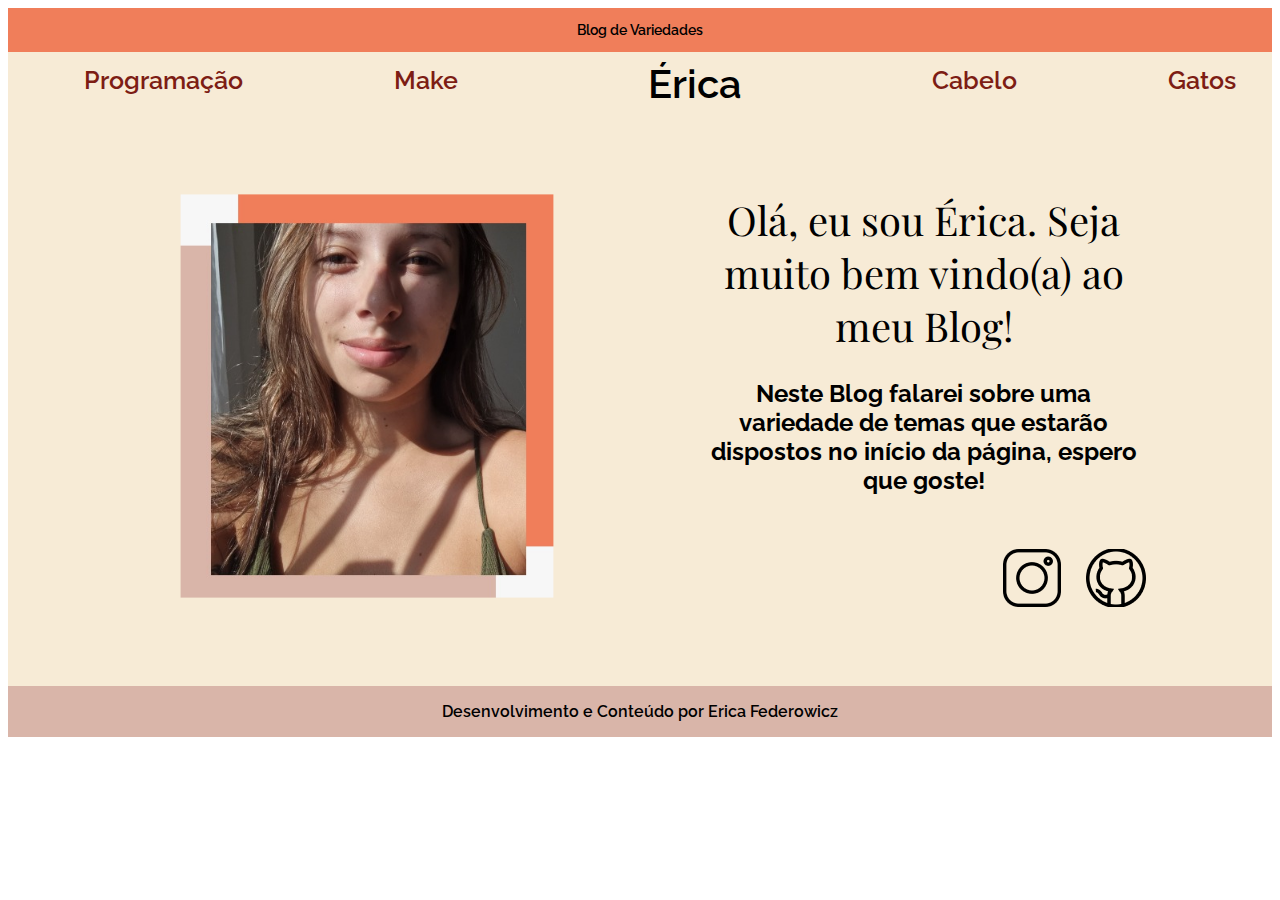
<file: index.html>
<!DOCTYPE html>
<html lang="pt-br">
<head>
    <meta charset="UTF-8">
    <meta name="viewport" content="width=device-width, initial-scale=1.0">
    <title>Blog</title>
    <link rel="stylesheet" href="style.css">
</head>
<header class="cabecalho">
    <section class="cabecalho_top">
        <p>Blog de Variedades</p>
    </section>
    <nav class="cabecalho_menu">
        <a class="cabecalho_menu_link" href="programacao.html">Programação</a>
        <a class="cabecalho_menu_link" href="make.html">Make</a>
        <a class="cabecalho_menu_principal" href="index.html">Érica</a>
        <a class="cabecalho_menu_link" href="cabelo.html">Cabelo</a>
        <a class="cabecalho_menu_link" href="gatos.html">Gatos</a>
    </nav>
</header>
<body>
    <section class="body">
        <img  class="body_imagem" src="assets/imagem.jpg">
        <section class="body_texto">
            <h1 class="body_texto_titulo">Olá, eu sou Érica. Seja muito bem vindo(a) ao meu Blog!</h1>
            <h3 class="body_texto">Neste Blog falarei sobre uma variedade de temas que estarão dispostos no início da página, espero que goste!</h3>
            <section class="body_texto_links">
                <a class="body_texto_links" href="https://www.instagram.com/ericafederowicz"><img src="assets/instagram.png"></a>
                <a class="body_texto_links" href="https://github.com/EricaFederowicz"><img src="assets/github.png"></a>

            </section>
        </section>
    </section>
</body>
<footer class="rodape">
    <p class="rodape_texto">Desenvolvimento e Conteúdo por Erica Federowicz</p>
</footer>
</html>
</file>
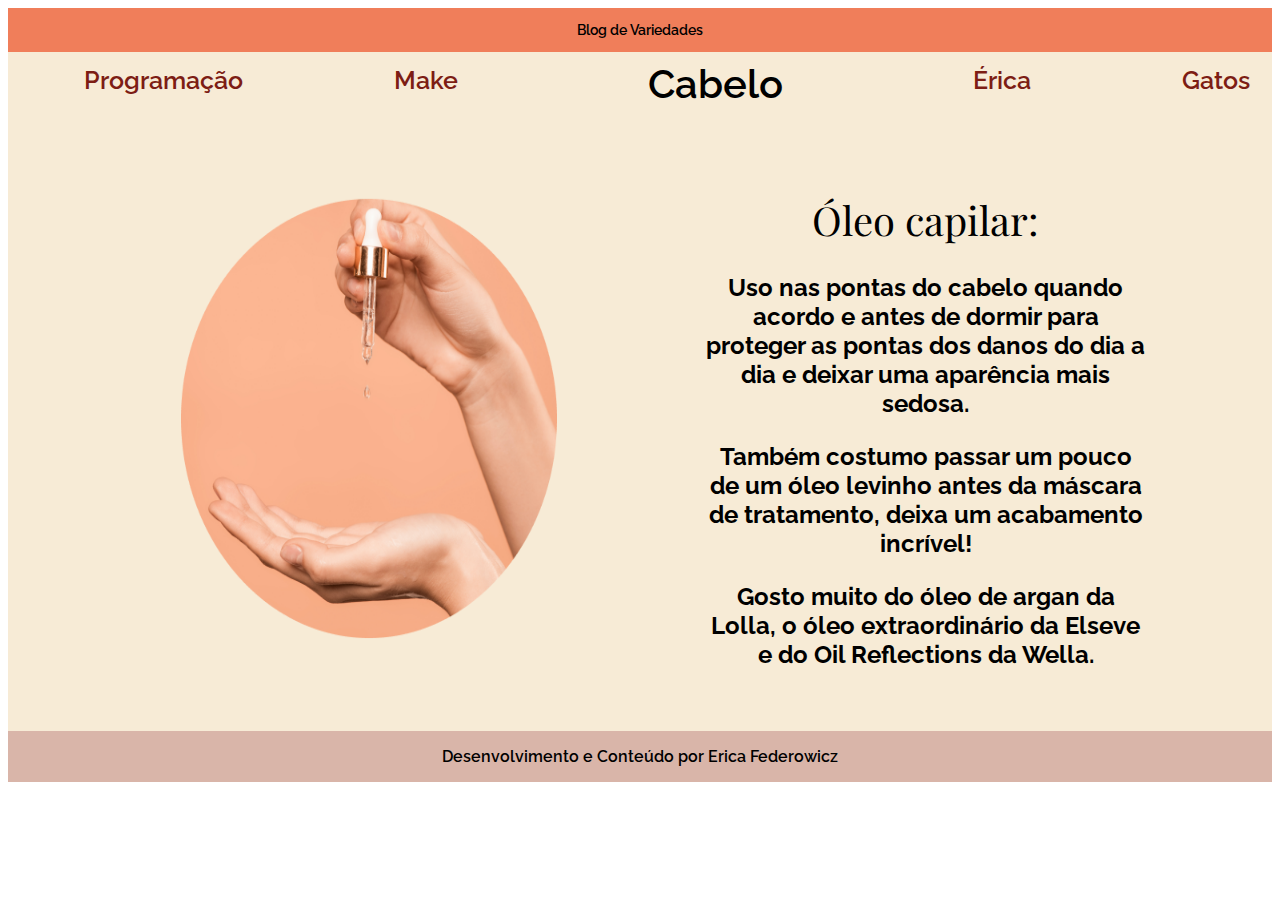
<file: cabelo.html>
<!DOCTYPE html>
<html lang="pt-br">
<head>
    <meta charset="UTF-8">
    <meta name="viewport" content="width=device-width, initial-scale=1.0">
    <title>Blog</title>
    <link rel="stylesheet" href="style.css">
</head>
<header class="cabecalho">
    <section class="cabecalho_top">
        <p>Blog de Variedades</p>
    </section>
    <nav class="cabecalho_menu">
        <a class="cabecalho_menu_link" href="programacao.html">Programação</a>
        <a class="cabecalho_menu_link" href="make.html">Make</a>
        <a class="cabecalho_menu_principal" href="cabelo.html">Cabelo</a>
        <a class="cabecalho_menu_link" href="index.html">Érica</a>
        <a class="cabecalho_menu_link" href="gatos.html">Gatos</a>
    </nav>
</header>
<body>
    <section class="body">
        <img  class="body_imagem" src="assets/oleocapilar.png">
        <section class="body_texto">
            <h1 class="body_texto_titulo">Óleo capilar:</h1>
            <h3 class="body_texto">Uso nas pontas do cabelo quando acordo e antes de dormir para proteger as pontas dos danos do dia a dia e deixar uma aparência mais sedosa.</h3>
            <h3 class="body_texto">Também costumo passar um pouco de um óleo levinho antes da máscara de tratamento, deixa um acabamento incrível!</h3>
            <h3 class="body_texto">Gosto muito do óleo de argan da Lolla, o óleo extraordinário da Elseve e do Oil Reflections da Wella.</h3>
        </section>
    </section>
</body>
<footer class="rodape">
    <p class="rodape_texto">Desenvolvimento e Conteúdo por Erica Federowicz</p>
</footer>
</html>
</file>
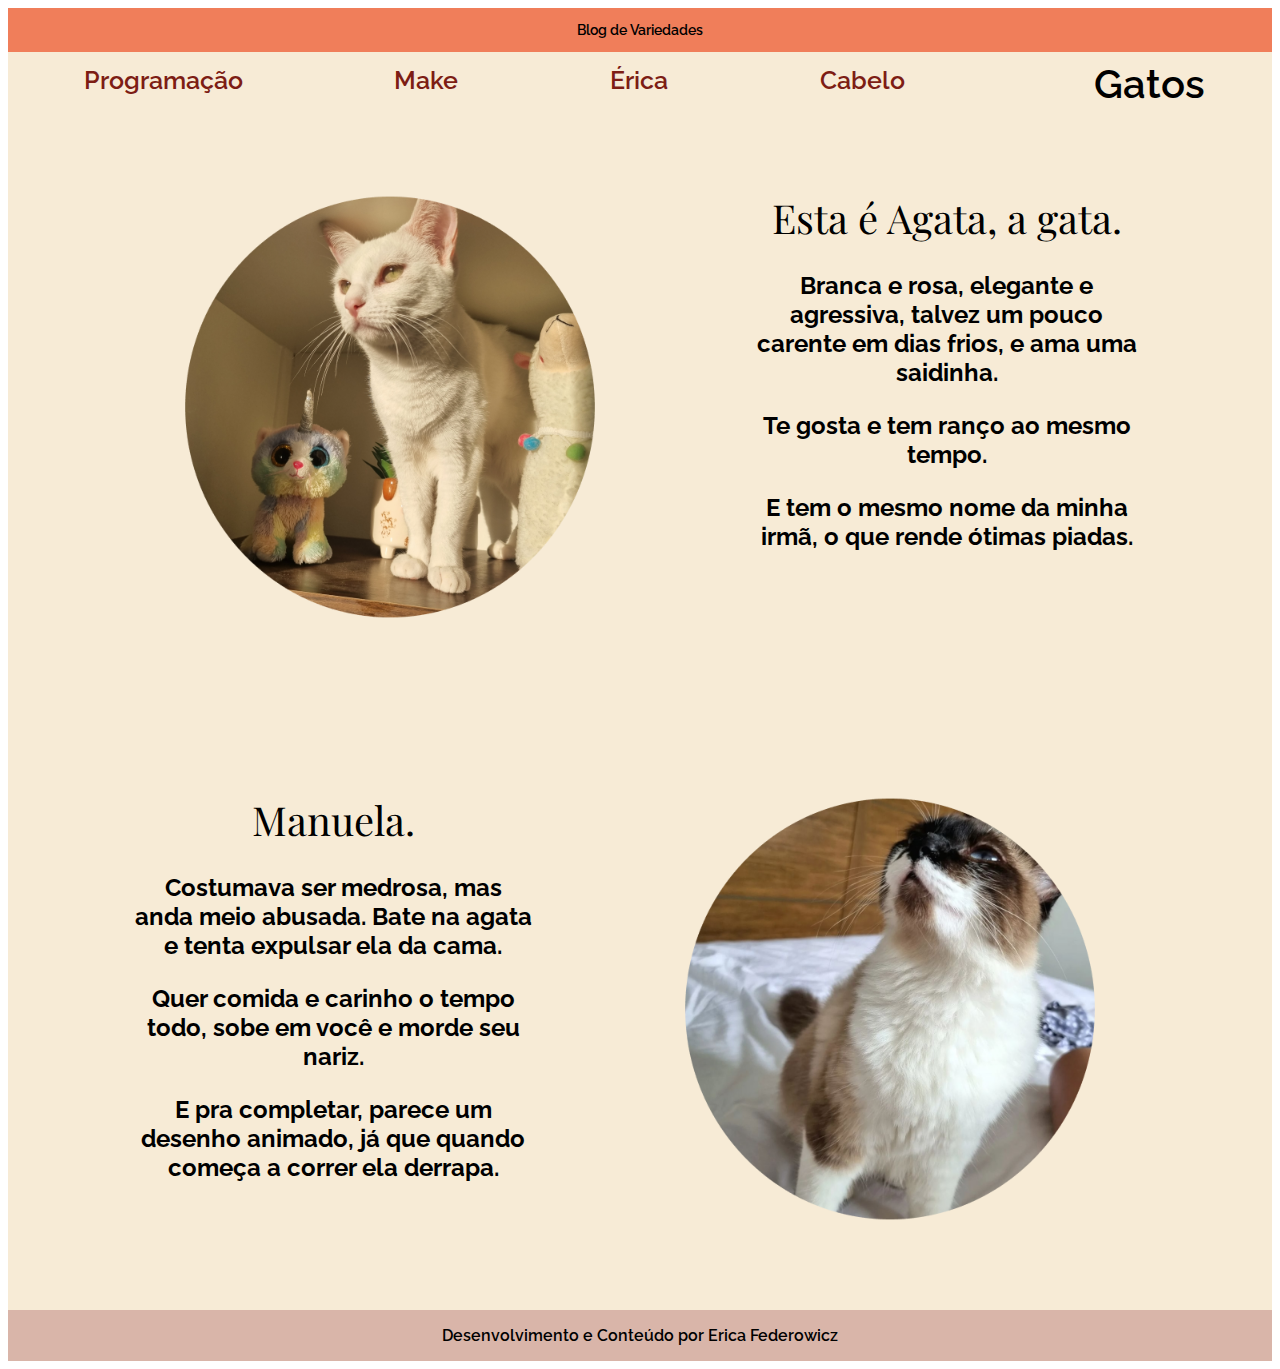
<file: gatos.html>
<!DOCTYPE html>
<html lang="pt-br">
<head>
    <meta charset="UTF-8">
    <meta name="viewport" content="width=device-width, initial-scale=1.0">
    <title>Blog</title>
    <link rel="stylesheet" href="style.css">
</head>
<header class="cabecalho">
    <section class="cabecalho_top">
        <p>Blog de Variedades</p>
    </section>
    <nav class="cabecalho_menu">
        <a class="cabecalho_menu_link" href="programacao.html">Programação</a>
        <a class="cabecalho_menu_link" href="make.html">Make</a>
        <a class="cabecalho_menu_link" href="index.html">Érica</a>
        <a class="cabecalho_menu_link" href="cabelo.html">Cabelo</a>
        <a class="cabecalho_menu_principal" href="gatos.html">Gatos</a>
    </nav>
</header>
<body>
    <section class="body">
        <img  class="body_imagem" src="assets/agata.png">
        <section class="body_texto">
            <h1 class="body_texto_titulo">Esta é Agata, a gata.</h1>
            <h3 class="body_texto">Branca e rosa, elegante e agressiva, talvez um pouco carente em dias frios, e ama uma saidinha.</h3>
            <h3 class="body_texto">Te gosta e tem ranço ao mesmo tempo.</h3>
            <h3 class="body_texto">E tem o mesmo nome da minha irmã, o que rende ótimas piadas.</h3>
        </section>
    </section>
    <section class="body">
        <section class="body_texto">
            <h1 class="body_texto_titulo">Manuela.</h1>
            <h3 class="body_texto">Costumava ser medrosa, mas anda meio abusada. Bate na agata e tenta expulsar ela da cama.</h3>
            <h3 class="body_texto">Quer comida e carinho o tempo todo, sobe em você e morde seu nariz.</h3>
            <h3 class="body_texto">E pra completar, parece um desenho animado, já que quando começa a correr ela derrapa.</h3>
        </section>
        <img  class="body_imagem" src="assets/manuela.png">
    </section>
</body>
<footer class="rodape">
    <p class="rodape_texto">Desenvolvimento e Conteúdo por Erica Federowicz</p>
</footer>
</html>
</file>
<file: style.css>
@import url('https://fonts.googleapis.com/css2?family=Playfair+Display&family=Raleway:wght@200&display=swap');


:root {
    --cor-um: #F07E5A;
    --cor-dois: #F7EBD6;
    --cor-tres: #7D1D14;
    --cor-quatro: #000000;
    --cor-cinco: #D9B5A9;
}

.cabecalho_top {
    background-color: var(--cor-um);
    font-family: 'Raleway', sans-serif;
    font-size: 14px;
    font-weight: 600;
    display: flex;
    padding: 0% 45% 0% 45%;
}

.cabecalho_menu {
    background-color: var(--cor-dois);
    display: flex;
    flex-direction: row;  
}

.cabecalho_menu_link {
    font-family: 'Raleway', sans-serif;
    color: var(--cor-tres);
    font-size: 25px;
    font-weight: 600;
    text-decoration: none;
    display: flex;
    padding-top: 1%;
    padding-left: 6%;
    padding-right: 6%;
    gap: 30px;
}

.cabecalho_menu_principal {
    font-family: 'Raleway', sans-serif;
    color: var(--cor-quatro);
    font-size: 40px;
    font-weight: 600;
    text-decoration: none;
    display: flex;
    padding-top: 0.6%;
    padding-left: 9%;
    padding-right: 9%;
    gap: 25px;
}

.body {
    background-color: var(--cor-dois);
    display: flex;
    flex-direction: row;
    padding-top: 3%;
    padding-left: 10%;
    padding-right: 10%;
    padding-bottom: 3%;
    gap: 10%;
}

.body_imagem {
    transform: scale(0.8);
}

.body_texto_titulo {
    font-family: 'Playfair Display', sans-serif;
    color: var(--cor-quatro);
    font-size: 40px;
    text-align: center;
    padding-top: 5%;
    font-weight: 400;
}

.body_texto {
    font-family: 'Raleway', sans-serif;
    color: var(--cor-quatro);
    text-align: center;
    font-size: 24px;
}

.body_texto_links {
    display: flex;
    flex-direction: row;
    gap: 25px;
    padding-top: 5%;
    float: right;
}

.rodape {
    background-color: var(--cor-cinco);
    display: flex;
    justify-content: center;
}

.rodape_texto {
    font-family: 'Raleway', sans-serif;
    font-weight: 600;
    color: var(--cor-quatro);
}


@media (max-width: 750px) {
    .cabecalho_top {
      padding-left: 40%;
    }
  
    .cabecalho_menu {
      flex-direction: column;
    }
  
    .cabecalho_menu_link{
        padding: 2% 4%;
      font-size: 18px;
    }
    .cabecalho_menu_principal {
      padding: 2% 4%;
      font-size: 25px;
    }
  
    .body {
      flex-direction: column;
      padding: 5% 10%;
    }
  
    .body_imagem {
      transform: scale(0.8);
    }
  
    .body_texto_titulo {
      text-align: center;
      padding-top: 2%;
      font-size: 35px;
    }
  
    .body_texto {
      text-align: center;
      font-size: 20px;
    }
  
    .body_texto_links {
      flex-direction: row;
      padding-top: 4%;
      text-align: center;
      gap: 20%;
    }
  
    .rodape {
      padding: 5%;
    }

    .rodape_texto {
        font-family: 'Raleway', sans-serif;
        font-weight: 600;
        color: var(--cor-quatro);
    }
  }
</file>
